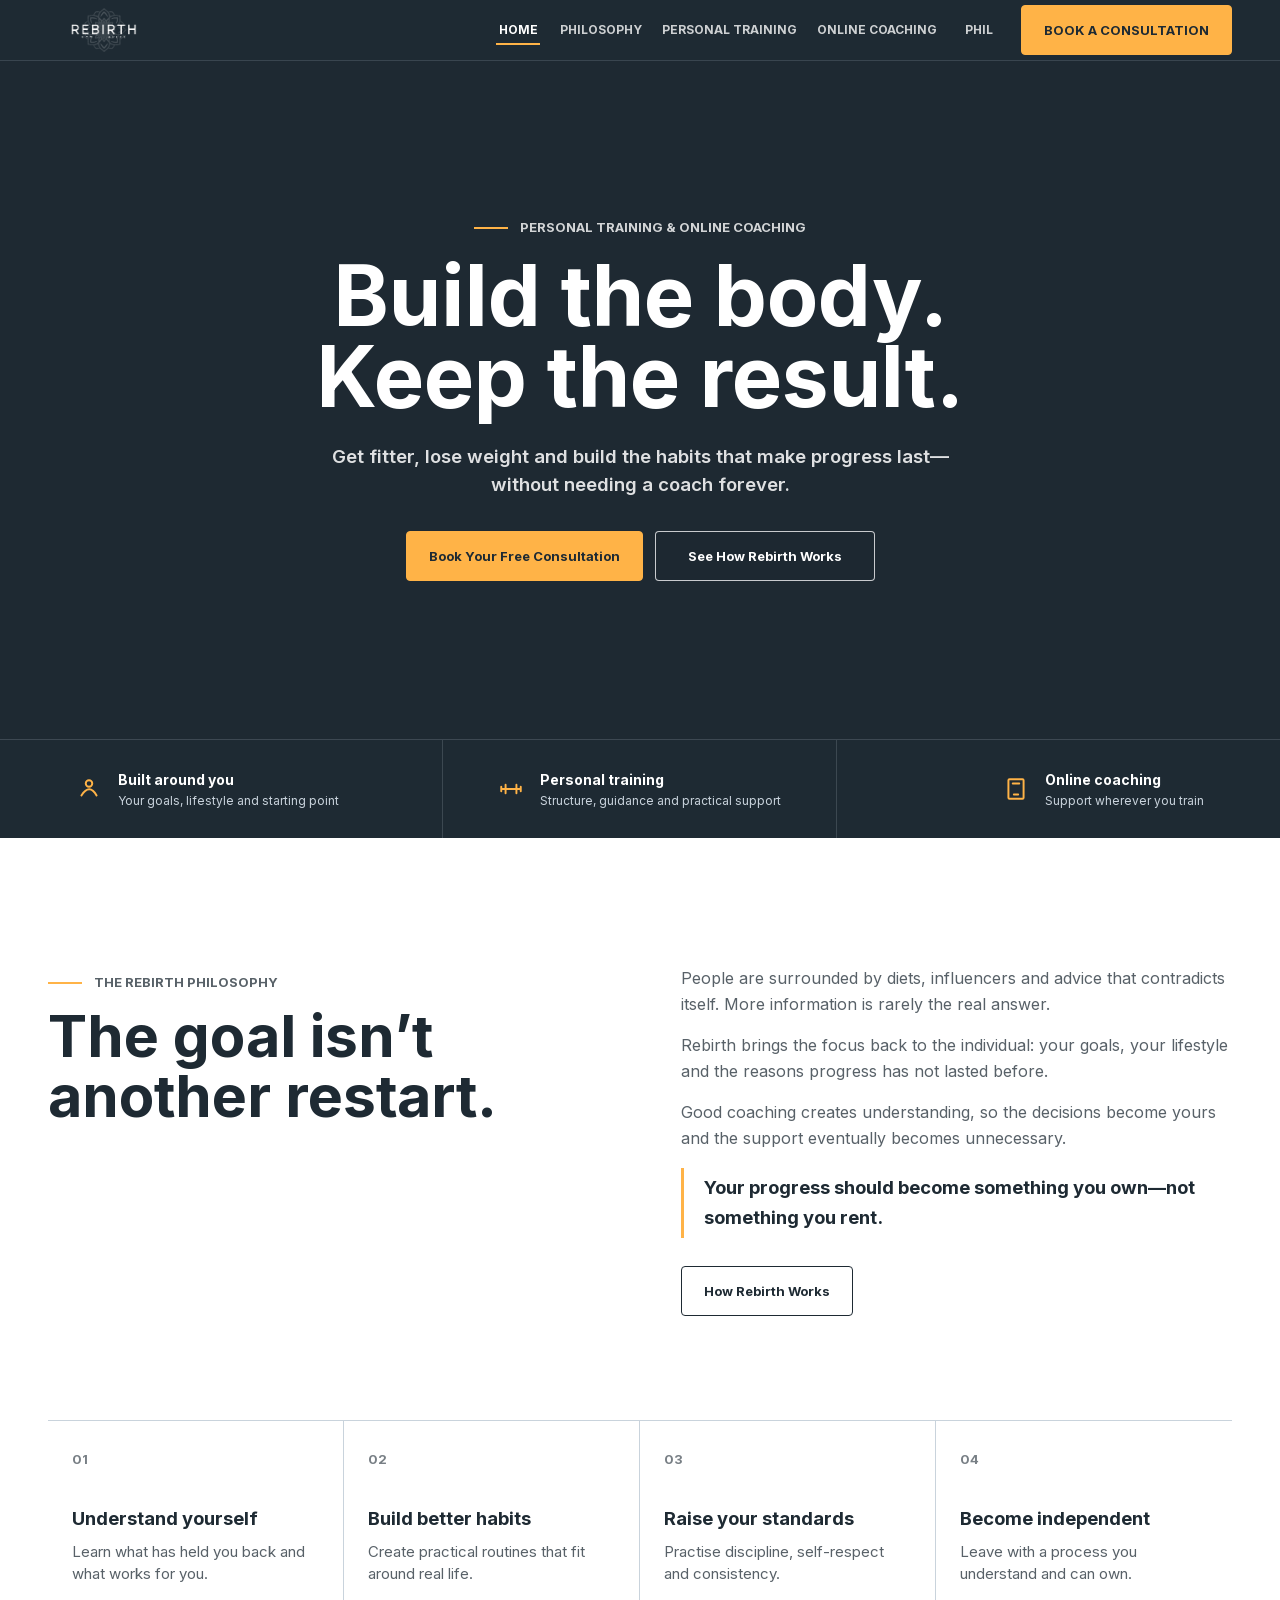
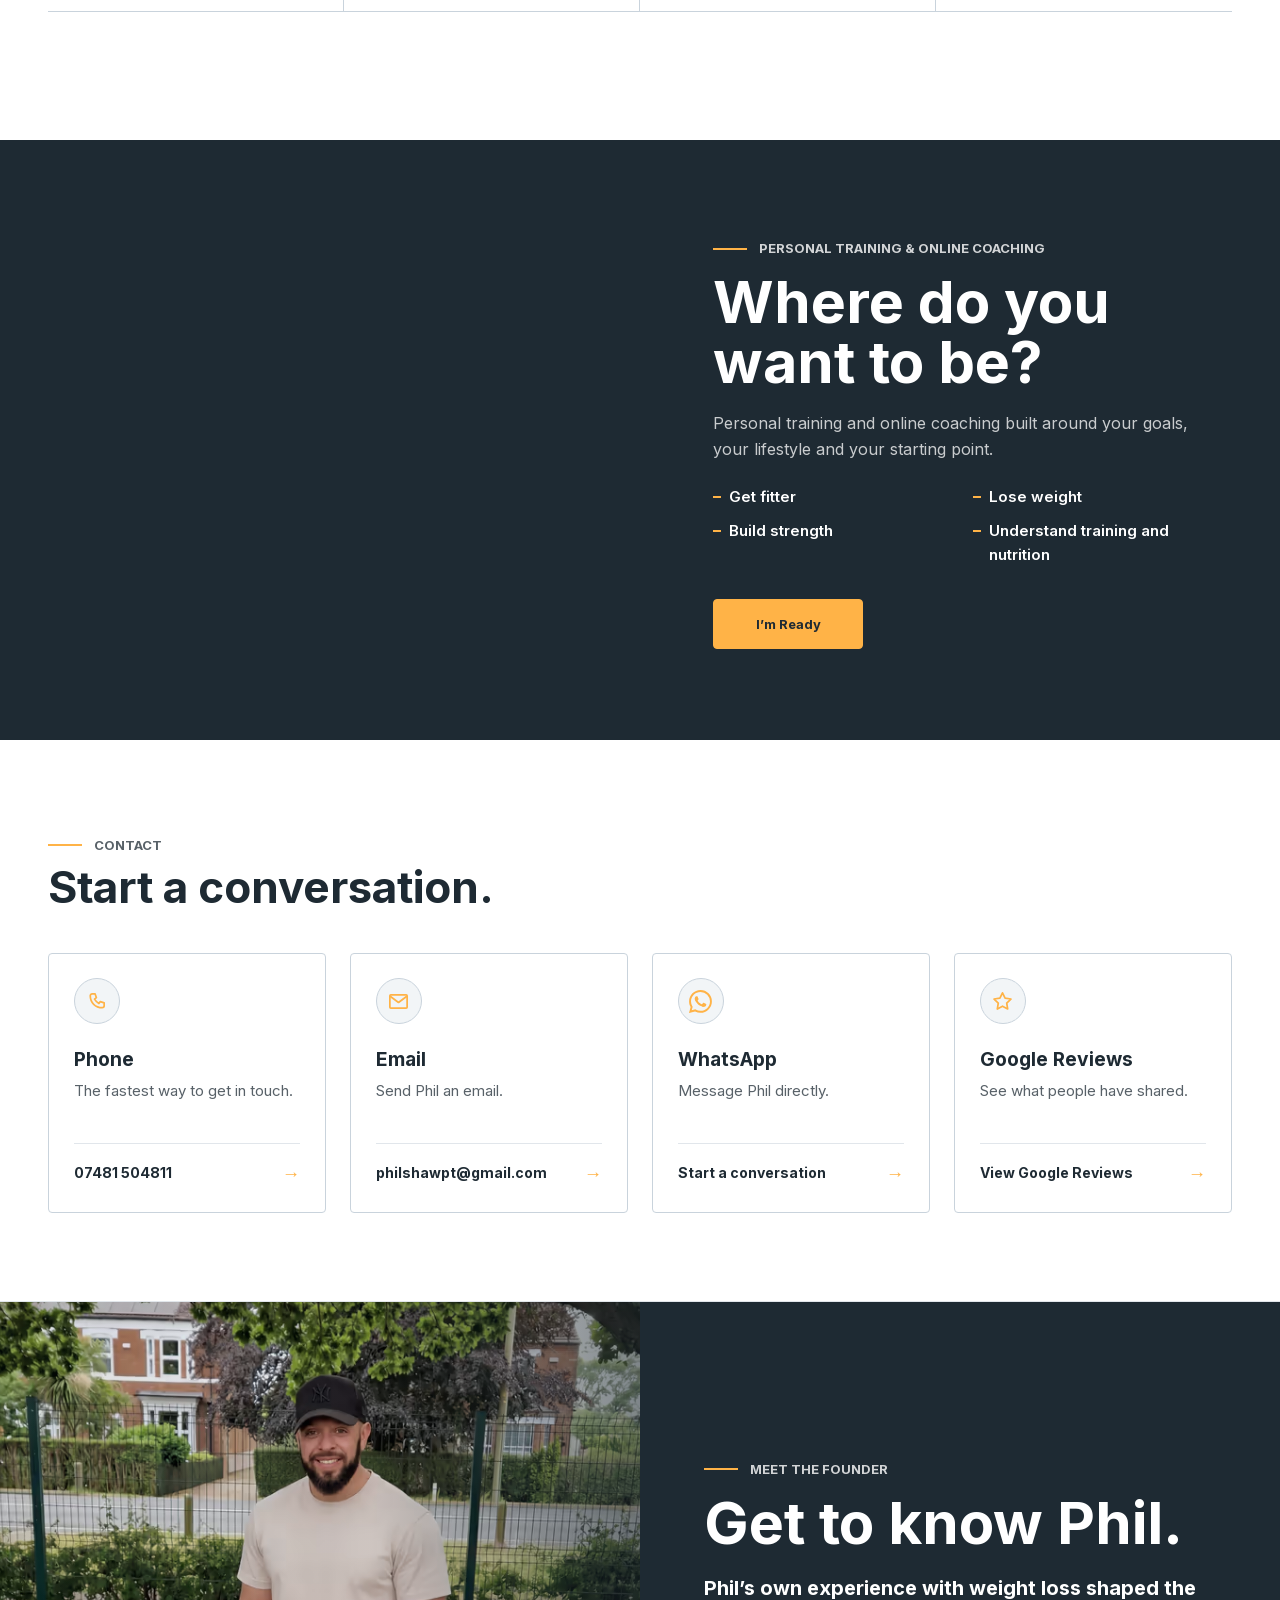
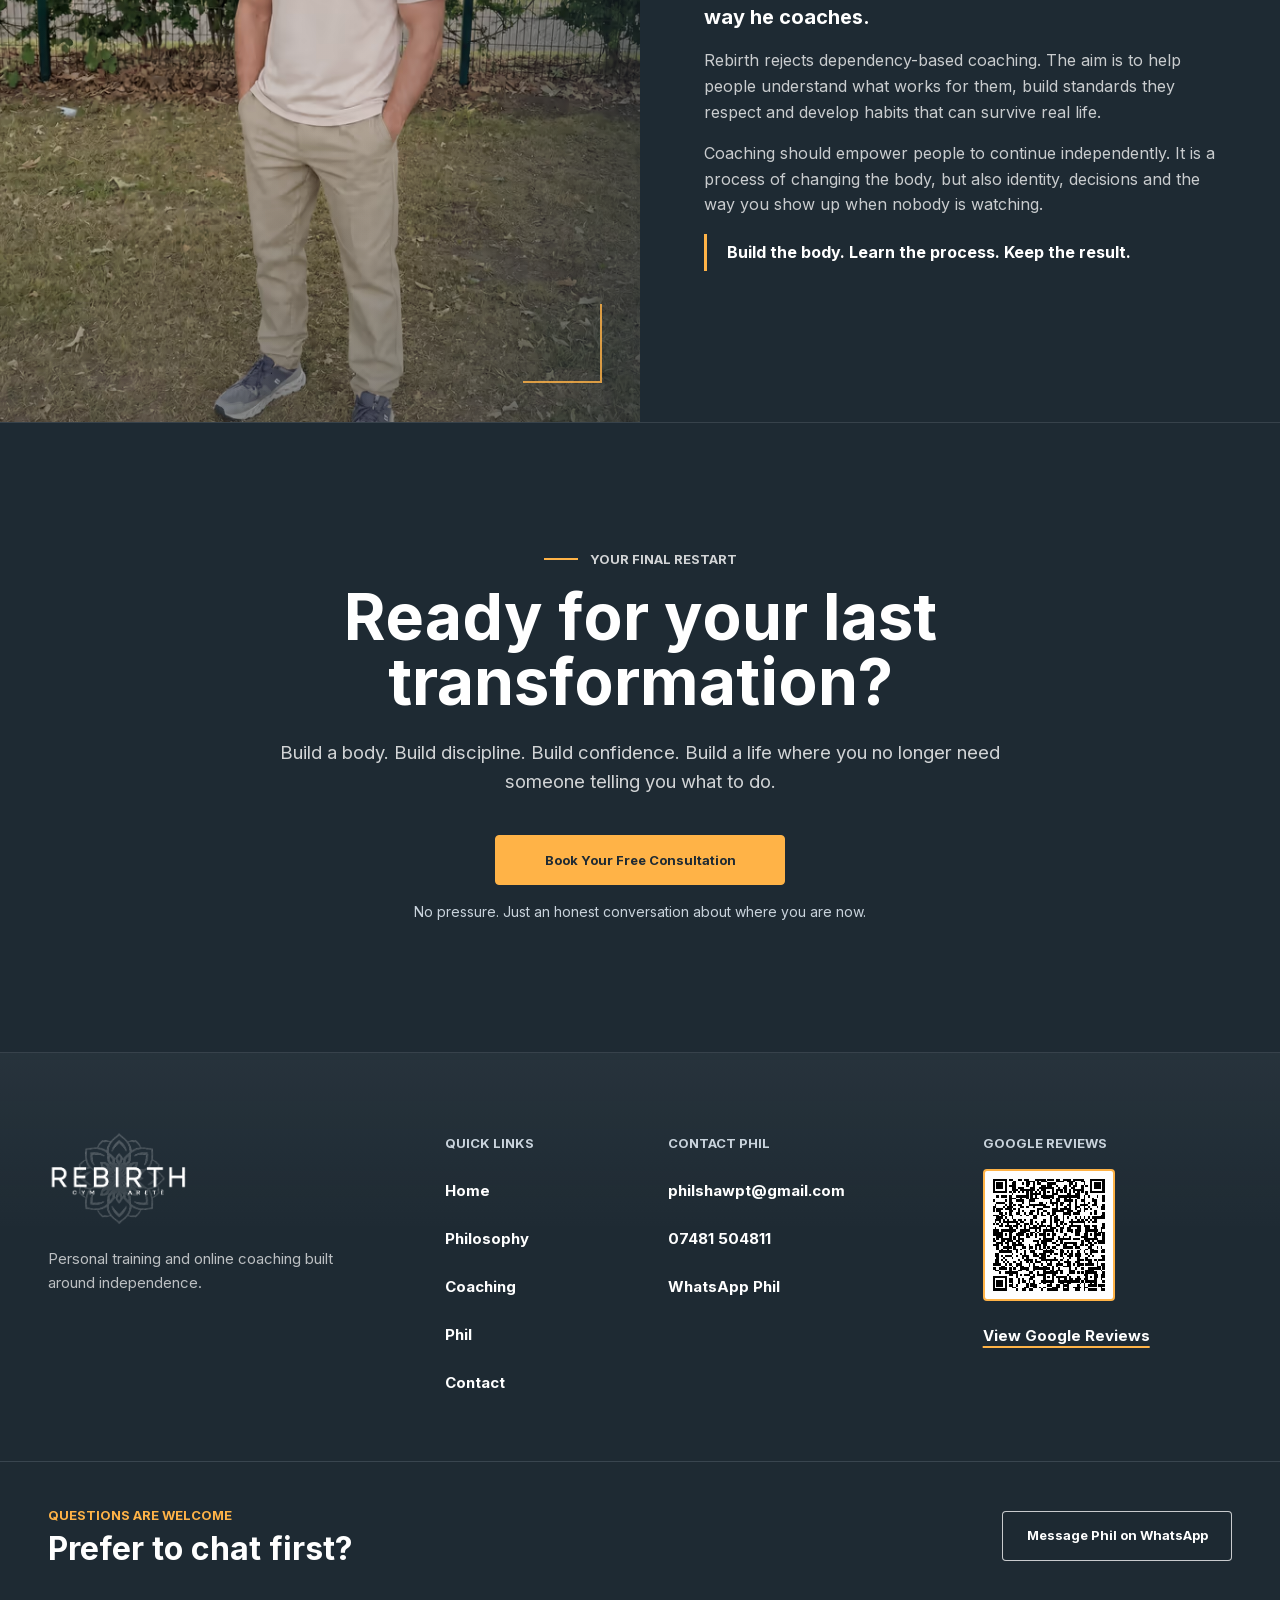
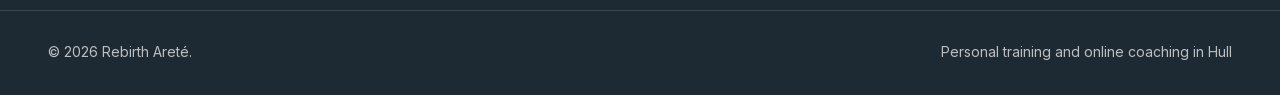
<file: index.html>
<!DOCTYPE html>
<html lang="en">
  <head>
    <meta charset="utf-8">
    <meta name="viewport" content="width=device-width, initial-scale=1">
    <title>Rebirth Aret&eacute; | Personal Training &amp; Online Coaching</title>
    <meta
      name="description"
      content="Personal training and online coaching that helps you get fitter, build lasting habits and become confident without depending on a coach forever."
    >
    <meta name="theme-color" content="#1E2A33">
    <link rel="canonical" href="https://www.the-rebirth.co.uk/">
    <link rel="icon" href="assets/favicon.png" sizes="48x48" type="image/png">
    <link
      rel="preload"
      as="font"
      href="assets/fonts/inter-latin.woff2"
      type="font/woff2"
      crossorigin
    >
    <link
      rel="preload"
      as="image"
      href="assets/hero-desktop.avif"
      type="image/avif"
      media="(min-width: 621px)"
      fetchpriority="high"
    >
    <link
      rel="preload"
      as="image"
      href="assets/hero-mobile.avif"
      type="image/avif"
      media="(max-width: 620px)"
      fetchpriority="high"
    >
    <link rel="stylesheet" href="styles.min.css">
    <script>
      document.documentElement.classList.add("js");
    </script>
  </head>
  <body>
    <a class="skip-link" href="#main">Skip to content</a>

    <header class="site-header" aria-label="Site header">
      <div class="container nav-shell">
        <a class="brand" href="#top" aria-label="Rebirth Aret&eacute; home">
          <img
            src="assets/rebirth-arete-full-logo.png"
            alt="Rebirth Aret&eacute;"
            width="1285"
            height="825"
          >
        </a>

        <nav class="nav-links nav-links-desktop" aria-label="Primary navigation">
          <a href="#top">Home</a>
          <a href="#philosophy">Philosophy</a>
          <a href="#coaching">Personal Training</a>
          <a href="#coaching">Online Coaching</a>
          <a href="#founder">Phil</a>
          <a
            class="button button-accent button-small"
            href="https://wa.me/447481504811?text=Hi%20Phil%2C%20I%27d%20like%20to%20book%20a%20free%20consultation."
            target="_blank"
            rel="noopener noreferrer"
            >Book a consultation</a
          >
        </nav>

        <details class="mobile-menu">
          <summary><span aria-hidden="true"></span>Menu</summary>
          <nav class="nav-links nav-links-mobile" aria-label="Mobile navigation">
            <a href="#top">Home</a>
            <a href="#philosophy">Philosophy</a>
            <a href="#coaching">Personal Training</a>
            <a href="#coaching">Online Coaching</a>
            <a href="#founder">Phil</a>
            <a
              class="button button-accent button-small"
              href="https://wa.me/447481504811?text=Hi%20Phil%2C%20I%27d%20like%20to%20book%20a%20free%20consultation."
              target="_blank"
              rel="noopener noreferrer"
              >Book a consultation</a
            >
          </nav>
        </details>
      </div>
    </header>

    <main id="main">
      <section class="hero" id="top" aria-labelledby="hero-title">
        <picture class="hero-media" aria-hidden="true">
          <source
            media="(max-width: 620px)"
            type="image/avif"
            srcset="assets/hero-mobile.avif"
          >
          <source
            media="(max-width: 620px)"
            type="image/webp"
            srcset="assets/hero-mobile.webp"
          >
          <source media="(max-width: 620px)" srcset="assets/hero-mobile.jpg">
          <source type="image/avif" srcset="assets/hero-desktop.avif">
          <source type="image/webp" srcset="assets/hero-desktop.webp">
          <img
            src="assets/hero-desktop.jpg"
            alt=""
            width="1920"
            height="1080"
            fetchpriority="high"
            decoding="async"
          >
        </picture>
        <div class="hero-overlay"></div>

        <div class="container hero-inner">
          <div class="hero-copy reveal">
            <p class="eyebrow">Personal Training &amp; Online Coaching</p>
            <h1 id="hero-title">
              Build the body.
              <span>Keep the result.</span>
            </h1>
            <p class="hero-support">
              Get fitter, lose weight and build the habits that make progress
              last&mdash;without needing a coach forever.
            </p>
            <div class="hero-actions" role="group" aria-label="Hero actions">
              <a
                class="button button-accent"
                href="https://wa.me/447481504811?text=Hi%20Phil%2C%20I%27d%20like%20to%20book%20a%20free%20consultation."
                target="_blank"
                rel="noopener noreferrer"
                >Book Your Free Consultation</a
              >
              <a class="button button-ghost" href="#philosophy"
                >See How Rebirth Works</a
              >
            </div>
          </div>
        </div>
      </section>

      <section class="benefits-strip" aria-label="Rebirth coaching benefits">
        <div class="container benefits-grid">
          <div class="benefit-item reveal">
            <svg viewBox="0 0 24 24" aria-hidden="true">
              <path d="M5 18c2.4-3.8 4.8-5.7 7.2-5.7 2.5 0 4.7 1.9 6.8 5.7"></path>
              <circle cx="12" cy="7" r="3"></circle>
            </svg>
            <div>
              <p>Built around you</p>
              <span>Your goals, lifestyle and starting point</span>
            </div>
          </div>

          <div class="benefit-item reveal">
            <svg viewBox="0 0 24 24" aria-hidden="true">
              <path d="M4 12h16M7 8v8M17 8v8M3 10v4M21 10v4"></path>
            </svg>
            <div>
              <p>Personal training</p>
              <span>Structure, guidance and practical support</span>
            </div>
          </div>

          <div class="benefit-item reveal">
            <svg viewBox="0 0 24 24" aria-hidden="true">
              <rect x="5" y="3" width="14" height="18" rx="1"></rect>
              <path d="M9 7h6M10 17h4"></path>
            </svg>
            <div>
              <p>Online coaching</p>
              <span>Support wherever you train</span>
            </div>
          </div>
        </div>
      </section>

      <section
        class="section intro-section"
        id="philosophy"
        aria-labelledby="philosophy-title"
      >
        <div class="container">
          <div class="intro-layout">
            <div class="intro-heading reveal">
              <p class="section-label">The Rebirth Philosophy</p>
              <h2 id="philosophy-title">The goal isn&rsquo;t another restart.</h2>
            </div>

            <div class="intro-copy reveal">
              <p>
                People are surrounded by diets, influencers and advice that
                contradicts itself. More information is rarely the real answer.
              </p>
              <p>
                Rebirth brings the focus back to the individual: your goals, your
                lifestyle and the reasons progress has not lasted before.
              </p>
              <p>
                Good coaching creates understanding, so the decisions become
                yours and the support eventually becomes unnecessary.
              </p>
              <p class="ownership-line">
                Your progress should become something you own&mdash;not something
                you rent.
              </p>
              <a class="button button-outline-dark" href="#method">How Rebirth Works</a>
            </div>
          </div>

          <div class="method-summary" id="method">
            <article class="method-step reveal">
              <span>01</span>
              <h3>Understand yourself</h3>
              <p>Learn what has held you back and what works for you.</p>
            </article>
            <article class="method-step reveal">
              <span>02</span>
              <h3>Build better habits</h3>
              <p>Create practical routines that fit around real life.</p>
            </article>
            <article class="method-step reveal">
              <span>03</span>
              <h3>Raise your standards</h3>
              <p>Practise discipline, self-respect and consistency.</p>
            </article>
            <article class="method-step reveal">
              <span>04</span>
              <h3>Become independent</h3>
              <p>Leave with a process you understand and can own.</p>
            </article>
          </div>
        </div>
      </section>

      <section class="service-panel" id="coaching" aria-labelledby="service-title">
        <picture class="service-media" aria-hidden="true">
          <source
            media="(max-width: 820px)"
            type="image/avif"
            srcset="assets/service-mobile.avif"
          >
          <source
            media="(max-width: 820px)"
            type="image/webp"
            srcset="assets/service-mobile.webp"
          >
          <source media="(max-width: 820px)" srcset="assets/service-mobile.jpg">
          <source type="image/avif" srcset="assets/service-desktop.avif">
          <source type="image/webp" srcset="assets/service-desktop.webp">
          <img
            src="assets/service-desktop.jpg"
            alt=""
            width="1920"
            height="1080"
            loading="lazy"
            decoding="async"
          >
        </picture>
        <div class="service-overlay"></div>

        <div class="container service-inner">
          <div class="service-copy reveal">
            <p class="eyebrow">Personal Training &amp; Online Coaching</p>
            <h2 id="service-title">Where do you want to be?</h2>
            <p>
              Personal training and online coaching built around your goals,
              your lifestyle and your starting point.
            </p>
            <ul class="outcome-list">
              <li>Get fitter</li>
              <li>Lose weight</li>
              <li>Build strength</li>
              <li>Understand training and nutrition</li>
            </ul>
            <a
              class="button button-accent"
              href="https://wa.me/447481504811?text=Hi%20Phil%2C%20I%27d%20like%20to%20book%20a%20free%20consultation."
              target="_blank"
              rel="noopener noreferrer"
              >I&rsquo;m Ready</a
            >
          </div>
        </div>
      </section>

      <section class="contact-band" id="contact" aria-labelledby="contact-title">
        <div class="container contact-grid">
          <div class="contact-heading reveal">
            <p class="section-label">Contact</p>
            <h2 id="contact-title">Start a conversation.</h2>
          </div>

          <div class="contact-cards">
            <a
              class="contact-method reveal"
              href="tel:+447481504811"
              aria-label="Call Phil on 07481&nbsp;504811"
            >
              <span class="contact-icon" aria-hidden="true">
                <svg viewBox="0 0 24 24">
                  <path d="M7.5 4h3l1.4 4-2 1.5a14 14 0 0 0 4.6 4.6l1.5-2 4 1.4v3c0 1.1-.9 2-2 2C10.8 18.5 5.5 13.2 5.5 6c0-1.1.9-2 2-2Z"></path>
                </svg>
              </span>
              <h3>Phone</h3>
              <p>The fastest way to get in touch.</p>
              <span class="contact-action">
                07481&nbsp;504811 <span aria-hidden="true">&rarr;</span>
              </span>
            </a>

            <a
              class="contact-method reveal"
              href="mailto:philshawpt@gmail.com"
              aria-label="Email Phil at philshawpt@gmail.com"
            >
              <span class="contact-icon" aria-hidden="true">
                <svg viewBox="0 0 24 24">
                  <rect x="3" y="5" width="18" height="14" rx="1"></rect>
                  <path d="m4 7 8 6 8-6"></path>
                </svg>
              </span>
              <h3>Email</h3>
              <p>Send Phil an email.</p>
              <span class="contact-action">
                philshawpt@gmail.com <span aria-hidden="true">&rarr;</span>
              </span>
            </a>

            <a
              class="contact-method contact-method-whatsapp reveal"
              href="https://wa.me/447481504811?text=Hi%20Phil%2C%20I%27d%20like%20to%20book%20a%20free%20consultation."
              target="_blank"
              rel="noopener noreferrer"
              aria-label="Message Phil on WhatsApp (opens in a new tab)"
            >
              <span class="contact-icon" aria-hidden="true">
                <svg viewBox="0 0 16 16">
                  <path d="M13.601 2.326A7.85 7.85 0 0 0 7.994 0C3.627 0 .068 3.558.064 7.926c0 1.399.366 2.76 1.057 3.965L0 16l4.204-1.102a7.9 7.9 0 0 0 3.79.965h.004c4.368 0 7.926-3.558 7.93-7.93A7.9 7.9 0 0 0 13.6 2.326zM7.994 14.521a6.6 6.6 0 0 1-3.356-.92l-.24-.144-2.494.654.666-2.433-.156-.251a6.56 6.56 0 0 1-1.007-3.505c0-3.626 2.957-6.584 6.591-6.584a6.56 6.56 0 0 1 4.66 1.931 6.56 6.56 0 0 1 1.928 4.66c-.004 3.639-2.961 6.592-6.592 6.592m3.615-4.934c-.197-.099-1.17-.578-1.353-.646-.182-.065-.315-.099-.445.099-.133.197-.513.646-.627.775-.114.133-.232.148-.43.05-.197-.1-.836-.308-1.592-.985-.59-.525-.985-1.175-1.103-1.372-.114-.198-.011-.304.088-.403.087-.088.197-.232.296-.346.1-.114.133-.198.198-.33.065-.134.034-.248-.015-.347-.05-.099-.445-1.076-.612-1.47-.16-.389-.323-.335-.445-.34-.114-.007-.247-.007-.38-.007a.73.73 0 0 0-.529.247c-.182.198-.691.677-.691 1.654s.71 1.916.81 2.049c.098.133 1.394 2.132 3.383 2.992.47.205.84.326 1.129.418.475.152.904.129 1.246.08.38-.058 1.171-.48 1.338-.943.164-.464.164-.86.114-.943-.049-.084-.182-.133-.38-.232"></path>
                </svg>
              </span>
              <h3>WhatsApp</h3>
              <p>Message Phil directly.</p>
              <span class="contact-action">
                Start a conversation <span aria-hidden="true">&rarr;</span>
              </span>
            </a>

            <a
              class="contact-method reveal"
              href="https://share.google/rwGom8G0Z2JJcuaQW"
              target="_blank"
              rel="noopener noreferrer"
              aria-label="View Google Reviews (opens in a new tab)"
            >
              <span class="contact-icon" aria-hidden="true">
                <svg viewBox="0 0 24 24">
                  <path d="m12 3 2.7 5.5 6.1.9-4.4 4.3 1 6.1-5.4-2.9-5.4 2.9 1-6.1-4.4-4.3 6.1-.9L12 3Z"></path>
                </svg>
              </span>
              <h3>Google Reviews</h3>
              <p>See what people have shared.</p>
              <span class="contact-action">
                View Google Reviews <span aria-hidden="true">&rarr;</span>
              </span>
            </a>
          </div>
        </div>
      </section>

      <section class="founder-section" id="founder" aria-labelledby="founder-title">
        <figure class="founder-media reveal">
          <picture>
            <source
              type="image/avif"
              srcset="assets/phil-560.avif 560w, assets/phil-840.avif 840w"
              sizes="(min-width: 1440px) 50vw, (min-width: 981px) 720px, 100vw"
            >
            <source
              type="image/webp"
              srcset="assets/phil-560.webp 560w, assets/phil-840.webp 840w"
              sizes="(min-width: 1440px) 50vw, (min-width: 981px) 720px, 100vw"
            >
            <img
              src="assets/phil-840.jpg"
              alt="Phil, founder of Rebirth Aret&eacute;"
              width="840"
              height="840"
              loading="lazy"
              decoding="async"
            >
          </picture>
        </figure>

        <div class="container founder-inner">
          <div class="founder-copy reveal">
            <p class="eyebrow">Meet the Founder</p>
            <h2 id="founder-title">Get to know Phil.</h2>
            <p class="founder-lead">
              Phil&rsquo;s own experience with weight loss shaped the way he coaches.
            </p>
            <p>
              Rebirth rejects dependency-based coaching. The aim is to help people
              understand what works for them, build standards they respect and
              develop habits that can survive real life.
            </p>
            <p>
              Coaching should empower people to continue independently. It is a
              process of changing the body, but also identity, decisions and the way
              you show up when nobody is watching.
            </p>
            <p class="founder-principle">
              Build the body. Learn the process. Keep the result.
            </p>
          </div>
        </div>
      </section>

      <section
        class="section consultation-section"
        id="consultation"
        aria-labelledby="consultation-title"
      >
        <div class="container consultation-shell reveal">
          <p class="eyebrow">Your Final Restart</p>
          <h2 id="consultation-title">Ready for your last transformation?</h2>
          <p class="consultation-copy">
            Build a body. Build discipline. Build confidence. Build a life where
            you no longer need someone telling you what to do.
          </p>
          <a
            class="button button-accent"
            href="https://wa.me/447481504811?text=Hi%20Phil%2C%20I%27d%20like%20to%20book%20a%20free%20consultation."
            target="_blank"
            rel="noopener noreferrer"
            >Book Your Free Consultation</a
          >
          <p class="consultation-note">
            No pressure. Just an honest conversation about where you are now.
          </p>
        </div>
      </section>
    </main>

    <div class="floating-actions" data-floating-actions>
      <button
        class="back-to-top"
        type="button"
        data-back-to-top
        aria-label="Back to top"
        aria-hidden="true"
        tabindex="-1"
      >
        <svg viewBox="0 0 24 24" aria-hidden="true">
          <path d="m6 15 6-6 6 6"></path>
        </svg>
      </button>
      <a
        class="floating-whatsapp"
        href="https://wa.me/447481504811?text=Hi%20Phil%2C%20I%27d%20like%20to%20book%20a%20free%20consultation."
        target="_blank"
        rel="noopener noreferrer"
        aria-label="Chat to Phil on WhatsApp"
      >
        <svg viewBox="0 0 16 16" aria-hidden="true">
          <path d="M13.601 2.326A7.85 7.85 0 0 0 7.994 0C3.627 0 .068 3.558.064 7.926c0 1.399.366 2.76 1.057 3.965L0 16l4.204-1.102a7.9 7.9 0 0 0 3.79.965h.004c4.368 0 7.926-3.558 7.93-7.93A7.9 7.9 0 0 0 13.6 2.326zM7.994 14.521a6.6 6.6 0 0 1-3.356-.92l-.24-.144-2.494.654.666-2.433-.156-.251a6.56 6.56 0 0 1-1.007-3.505c0-3.626 2.957-6.584 6.591-6.584a6.56 6.56 0 0 1 4.66 1.931 6.56 6.56 0 0 1 1.928 4.66c-.004 3.639-2.961 6.592-6.592 6.592m3.615-4.934c-.197-.099-1.17-.578-1.353-.646-.182-.065-.315-.099-.445.099-.133.197-.513.646-.627.775-.114.133-.232.148-.43.05-.197-.1-.836-.308-1.592-.985-.59-.525-.985-1.175-1.103-1.372-.114-.198-.011-.304.088-.403.087-.088.197-.232.296-.346.1-.114.133-.198.198-.33.065-.134.034-.248-.015-.347-.05-.099-.445-1.076-.612-1.47-.16-.389-.323-.335-.445-.34-.114-.007-.247-.007-.38-.007a.73.73 0 0 0-.529.247c-.182.198-.691.677-.691 1.654s.71 1.916.81 2.049c.098.133 1.394 2.132 3.383 2.992.47.205.84.326 1.129.418.475.152.904.129 1.246.08.38-.058 1.171-.48 1.338-.943.164-.464.164-.86.114-.943-.049-.084-.182-.133-.38-.232"></path>
        </svg>
        <span>Chat to Phil</span>
      </a>
    </div>

    <footer class="site-footer" id="site-footer">
      <div class="container footer-main">
        <div class="footer-intro reveal">
          <a class="footer-brand" href="#top" aria-label="Rebirth Aret&eacute; home">
            <img
              src="assets/rebirth-arete-full-logo.png"
              alt="Rebirth Aret&eacute;"
              width="1285"
              height="825"
              loading="lazy"
            >
          </a>
          <p>Personal training and online coaching built around independence.</p>
        </div>

        <nav class="footer-links reveal" aria-label="Footer navigation">
          <p>Quick links</p>
          <a href="#top">Home</a>
          <a href="#philosophy">Philosophy</a>
          <a href="#coaching">Coaching</a>
          <a href="#founder">Phil</a>
          <a href="#contact">Contact</a>
        </nav>

        <address class="footer-contact reveal">
          <p>Contact Phil</p>
          <a href="mailto:philshawpt@gmail.com">philshawpt@gmail.com</a>
          <a href="tel:+447481504811">07481&nbsp;504811</a>
          <a
            href="https://wa.me/447481504811?text=Hi%20Phil%2C%20I%27d%20like%20to%20book%20a%20free%20consultation."
            target="_blank"
            rel="noopener noreferrer"
            >WhatsApp Phil</a
          >
        </address>

        <div class="footer-review reveal">
          <p>Google Reviews</p>
          <div class="footer-review-content">
            <a
              class="review-qr"
              href="https://share.google/rwGom8G0Z2JJcuaQW"
              target="_blank"
              rel="noopener noreferrer"
              aria-label="Scan or open Google Review page"
            >
              <img
                src="assets/google-review-qr.png"
                alt="Scan to leave a Google Review"
                width="132"
                height="132"
                loading="lazy"
                decoding="async"
              >
            </a>
            <a
              class="footer-review-link"
              href="https://share.google/rwGom8G0Z2JJcuaQW"
              target="_blank"
              rel="noopener noreferrer"
              >View Google Reviews</a
            >
          </div>
        </div>
      </div>

      <div class="container footer-cta reveal">
        <div>
          <p class="footer-cta-kicker">Questions are welcome</p>
          <h2>Prefer to chat first?</h2>
        </div>
        <a
          class="button button-ghost"
          href="https://wa.me/447481504811?text=Hi%20Phil%2C%20I%27d%20like%20to%20chat%20about%20coaching."
          target="_blank"
          rel="noopener noreferrer"
          >Message Phil on WhatsApp</a
        >
      </div>

      <div class="footer-bottom">
        <div class="container footer-bottom-inner">
          <p>
            &copy; <span id="copyright-year">2026</span> Rebirth Aret&eacute;.
          </p>
          <p>Personal training and online coaching in Hull</p>
        </div>
      </div>
    </footer>

    <script src="script.min.js" defer></script>
  </body>
</html>
</file>
<file: styles.min.css>
@font-face{font-family:Inter;font-style:normal;font-weight:400 700;font-display:swap;src:url(assets/fonts/inter-latin.woff2)format("woff2");unicode-range:U+??,U+131,U+152-153,U+2BB-2BC,U+2C6,U+2DA,U+2DC,U+304,U+308,U+329,U+2000-206F,U+20AC,U+2122,U+2191,U+2193,U+2212,U+2215,U+FEFF,U+FFFD}:root{--navy:#1e2a33;--orange:#ffb347;--white:#fff;--soft:#f2f5f7;--blue-grey:#c9d3dc;--text:var(--navy);--secondary-text:#1e2a33bd;--muted-dark:#ffffffc2;--line:var(--blue-grey);--line-soft:#c9d3dc8f;--header-height:60px;--container:1200px;--site-gutter:48px;--grid-gap:24px;--section-space:8rem;--section-space-compact:5.5rem;--radius:4px}*{box-sizing:border-box}html{scroll-behavior:smooth}body{background:var(--white);color:var(--text);text-rendering:optimizelegibility;margin:0;font-family:Inter,Arial,sans-serif;font-size:16px;line-height:1.6;overflow-x:clip}img,svg{display:block}img{max-width:100%}a{color:inherit;text-decoration:none}h1,h2,h3,p,figure,ul{margin:0}button,summary{color:inherit;font:inherit}button{cursor:pointer}:focus-visible{outline:3px solid var(--orange);outline-offset:3px}.button-accent:focus-visible{outline-color:var(--white);box-shadow:0 0 0 6px var(--navy)}.review-qr:focus-visible{outline-color:var(--white)}.container{width:100%;max-width:calc(var(--container) + (var(--site-gutter) * 2));padding-inline:var(--site-gutter);margin-inline:auto}.skip-link{z-index:100;background:var(--orange);min-height:44px;color:var(--navy);border-radius:2px;align-items:center;padding:10px 14px;font-weight:700;transition:transform .16s;display:inline-flex;position:fixed;top:10px;left:10px;transform:translateY(-180%)}.skip-link:focus{transform:translateY(0)}.site-header{z-index:50;min-height:var(--header-height);background:var(--navy);color:var(--white);border-bottom:1px solid #c9d3dc29;transition:border-color .18s,box-shadow .18s;position:sticky;top:0}.site-header.is-scrolled{border-bottom-color:#ffb34747;box-shadow:0 10px 30px #1e2a3333}.nav-shell{min-height:var(--header-height);justify-content:space-between;align-items:center;gap:28px;display:flex}.brand,.footer-brand{flex:none;align-items:center;display:inline-flex}.brand{min-height:44px}.brand img{object-fit:contain;filter:brightness(0)invert();width:112px;height:44px}.nav-links{letter-spacing:0;text-transform:uppercase;align-items:center;gap:20px;font-size:12px;font-weight:700;line-height:1;display:flex}.nav-links>a:not(.button){color:#ffffffc7;white-space:nowrap;justify-content:center;align-items:center;min-width:44px;min-height:44px;transition:color .18s;display:inline-flex;position:relative}.nav-links>a:not(.button):after{content:"";background:var(--orange);transform-origin:0;height:2px;transition:transform .18s;position:absolute;bottom:7px;left:0;right:0;transform:scaleX(0)}.nav-links>a:not(.button):hover,.nav-links>a:not(.button).is-active{color:var(--white)}.nav-links>a:not(.button):hover:after,.nav-links>a:not(.button).is-active:after{transform:scaleX(1)}.mobile-menu{display:none}.button{border-radius:var(--radius);letter-spacing:0;text-align:center;border:1px solid #0000;justify-content:center;align-items:center;min-height:50px;padding:13px 22px;font-size:13px;font-weight:700;line-height:1.25;transition:background-color .18s,border-color .18s,color .18s,box-shadow .18s,transform .18s;display:inline-flex}.button:hover{transform:translateY(-2px)}.button-small{white-space:nowrap}.button-accent{border-color:var(--orange);background:var(--orange);color:var(--navy)}.button-accent:hover{border-color:var(--navy);background:var(--orange);color:var(--navy);box-shadow:0 10px 24px #1e2a3333}.button-outline-dark{border-color:var(--navy);color:var(--navy);background:0 0}.button-outline-dark:hover{background:var(--navy);color:var(--white);box-shadow:0 10px 24px #1e2a3324}.button-ghost{color:var(--white);background:#1e2a3329;border-color:#ffffffc2}.button-ghost:hover{border-color:var(--white);background:var(--white);color:var(--navy);box-shadow:0 10px 24px #1e2a3338}.section,.service-panel,.contact-band,.results-section,.founder-section{scroll-margin-top:calc(var(--header-height) + 12px)}.section{padding-block:var(--section-space)}.section-label,.eyebrow,.result-kicker{letter-spacing:0;text-transform:uppercase;font-size:13px;font-weight:700;line-height:1.35}.section-label,.eyebrow{align-items:center;gap:12px;display:inline-flex}.section-label:before,.eyebrow:before{content:"";background:var(--orange);flex:none;width:34px;height:2px}.section-label{color:#1e2a33bd}.eyebrow{color:#fffc}h1,h2,h3{letter-spacing:0;font-weight:700}h1{font-size:5.25rem;line-height:.96}h2{font-size:3.65rem;line-height:1.02}h3{font-size:1.15rem;line-height:1.25}.hero{min-height:max(620px, calc(82svh - var(--header-height)));isolation:isolate;background:var(--navy);color:var(--white);place-items:center;display:grid;position:relative;overflow:hidden}.hero-media,.hero-media img,.hero-overlay{position:absolute;inset:0}.hero-media{z-index:-2}.hero-media img{object-fit:cover;object-position:center 48%;filter:saturate(.82)contrast(1.04);width:100%;height:100%}.hero-overlay{z-index:-1;background:#1e2a33b3}.hero-inner{min-height:inherit;place-items:center;padding-block:4rem;display:grid}.hero-copy{text-align:center;justify-items:center;max-width:860px;display:grid}.hero-copy .eyebrow{margin-bottom:1.25rem}.hero-copy h1 span{display:block}.hero-support{color:#ffffffdb;max-width:670px;margin-top:1.5rem;font-size:1.16rem;font-weight:600;line-height:1.55}.hero-actions{justify-content:center;gap:12px;margin-top:2rem;display:flex}.hero-actions .button{min-width:220px}.benefits-strip{background:var(--navy);color:var(--white);border-top:1px solid #c9d3dc2e}.benefits-grid{grid-template-columns:repeat(3,minmax(0,1fr));min-height:98px;display:grid}.benefit-item{border-right:1px solid #c9d3dc2e;justify-content:center;align-items:center;gap:16px;padding:20px 28px;display:flex}.benefit-item:first-child{justify-content:flex-start}.benefit-item:last-child{border-right:0;justify-content:flex-end}.benefit-item svg,.contact-method svg,.gallery-button svg{fill:none;stroke:currentColor;stroke-linecap:round;stroke-linejoin:round;stroke-width:1.8px}.benefit-item svg{width:26px;height:26px;color:var(--orange);flex:none}.benefit-item p{color:var(--white);font-size:14px;font-weight:700}.benefit-item span{color:var(--blue-grey);margin-top:2px;font-size:12px;line-height:1.35;display:block}.intro-section{background:var(--white)}.intro-layout{grid-template-columns:minmax(0,.82fr) minmax(360px,.88fr);align-items:start;gap:7.5rem;display:grid}.intro-heading h2{max-width:520px;margin-top:.9rem}.intro-copy{max-width:560px;color:var(--secondary-text)}.intro-copy>*+*{margin-top:1rem}.intro-copy .ownership-line{border-left:3px solid var(--orange);color:var(--navy);padding:.35rem 0 .35rem 1.25rem;font-size:1.15rem;font-weight:700}.intro-copy .button{margin-top:1.8rem}.method-summary{border-top:1px solid var(--line);border-bottom:1px solid var(--line);scroll-margin-top:calc(var(--header-height) + 20px);grid-template-columns:repeat(4,minmax(0,1fr));margin-top:6.5rem;display:grid}.method-step{border-right:1px solid var(--line);flex-direction:column;min-height:190px;padding:1.75rem 1.5rem 1.6rem;transition:background-color .18s,transform .18s;display:flex}.method-step:last-child{border-right:0}.method-step>span{color:#1e2a3399;font-size:13px;font-weight:700}.method-step h3{margin-top:auto}.method-step p{color:var(--secondary-text);margin-top:.7rem;font-size:15px;line-height:1.5}.method-step:hover{background:var(--soft);transform:translateY(-3px)}.service-panel{isolation:isolate;background:var(--navy);min-height:clamp(600px,62vh,760px);color:var(--white);align-items:center;display:grid;position:relative;overflow:hidden}.service-media,.service-media img,.service-overlay{position:absolute;inset:0}.service-media{z-index:-2}.service-media img{object-fit:cover;object-position:center;filter:saturate(.82)contrast(1.03);width:100%;height:100%;transition:transform .7s cubic-bezier(.22,1,.36,1)}.service-panel:hover .service-media img{transform:scale(1.015)}.service-overlay{z-index:-1;background:linear-gradient(90deg,#1e2a3324 0%,#1e2a3347 38%,#1e2a33e0 60%,#1e2a33f5 100%)}.service-inner{min-height:inherit;grid-template-columns:minmax(0,1fr) minmax(390px,.78fr);align-items:center;display:grid}.service-copy{max-width:500px;color:var(--muted-dark);grid-column:2;padding-block:4rem}.service-copy h2{color:var(--white);margin-top:.9rem}.service-copy>p:not(.eyebrow){margin-top:1.25rem}.outcome-list{grid-template-columns:repeat(2,minmax(0,1fr));gap:10px 20px;margin-top:1.4rem;padding:0;list-style:none;display:grid}.outcome-list li{color:var(--white);padding-left:16px;font-size:15px;font-weight:600;position:relative}.outcome-list li:before{content:"";background:var(--orange);width:8px;height:2px;position:absolute;top:.74em;left:0}.service-copy .button{min-width:150px;margin-top:2rem}.contact-band{border-bottom:1px solid var(--line-soft);background:var(--white);padding-block:5.5rem}.contact-grid{display:block}.contact-heading{max-width:760px}.contact-heading h2{margin-top:.65rem;font-size:2.75rem;line-height:1}.contact-cards{gap:var(--grid-gap);grid-template-columns:repeat(4,minmax(0,1fr));margin-top:2.75rem;display:grid}.contact-method{border:1px solid var(--line);border-radius:var(--radius);background:var(--white);flex-direction:column;align-items:flex-start;min-width:0;min-height:260px;padding:1.55rem;transition:background-color .18s,border-color .18s,box-shadow .18s,transform .18s;display:flex;position:relative;overflow:hidden}.contact-method:after{content:"";background:var(--orange);transform-origin:0;height:3px;transition:transform .18s;position:absolute;bottom:0;left:0;right:0;transform:scaleX(0)}.contact-method:hover{border-color:var(--orange);background:var(--soft);transform:translateY(-3px);box-shadow:0 16px 38px #1e2a331a}.contact-method:hover:after,.contact-method:focus-visible:after{transform:scaleX(1)}.contact-icon{border:1px solid var(--line);background:var(--soft);width:46px;height:46px;color:var(--orange);border-radius:50%;place-items:center;display:inline-grid}.contact-icon svg{width:23px;height:23px}.contact-method-whatsapp .contact-icon svg{fill:currentColor;stroke:none}.contact-method h3{margin-top:1.4rem;font-size:1.2rem}.contact-method p{color:var(--secondary-text);margin-top:.55rem;font-size:15px;line-height:1.5}.contact-action{border-top:1px solid var(--line-soft);width:100%;min-height:44px;color:var(--navy);overflow-wrap:anywhere;justify-content:space-between;align-items:center;gap:12px;margin-top:auto;padding-top:1rem;font-size:14px;font-weight:700;line-height:1.35;display:flex}.contact-action>span{color:var(--orange);flex:none;font-size:1.15rem;transition:transform .18s}.contact-method:hover .contact-action>span{transform:translate(3px)}.results-section{background:var(--soft);padding-block:8rem 7.5rem;overflow:hidden}.results-heading{position:relative}.results-heading h2{max-width:760px;margin-top:.8rem}.results-heading>p:last-child{max-width:760px;color:var(--secondary-text);margin-top:1rem;font-size:1.1rem}.results-gallery{margin-top:1.4rem}.results-track{align-items:stretch;gap:var(--grid-gap);overscroll-behavior-inline:contain;scroll-behavior:smooth;scroll-snap-type:inline mandatory;scrollbar-width:none;touch-action:pan-x pan-y;padding:3rem 0 2rem;scroll-padding-inline:0;display:flex;overflow-x:auto}.results-track::-webkit-scrollbar{display:none}.result-card{flex:0 0 calc((100% - var(--grid-gap)) / 2);border:1px solid var(--line);border-radius:var(--radius);background:var(--white);min-width:0;color:var(--navy);isolation:isolate;scroll-snap-align:start;scroll-snap-stop:always;flex-direction:column;transition:border-color .18s,box-shadow .18s,transform .18s;display:flex;position:relative;overflow:hidden}.result-card:before{content:"";background:var(--orange);z-index:3;height:5px;position:absolute;top:0;left:0;right:0}.result-card:hover{border-color:var(--orange);transform:translateY(-4px);box-shadow:0 18px 46px #1e2a331c}.transformation-pair{background:var(--soft);grid-template-columns:repeat(2,minmax(0,1fr));gap:0;display:grid;position:relative;overflow:hidden}.transformation-pair:after{content:"";z-index:2;background:#ffb347e6;width:2px;position:absolute;top:0;bottom:0;left:50%;transform:translate(-1px)}.transformation-photo{aspect-ratio:4/5;background:var(--soft);min-width:0;margin:0;position:relative;overflow:hidden}.transformation-photo picture,.transformation-photo img{width:100%;height:100%;display:block}.transformation-photo img{object-fit:cover;object-position:center;transition:transform .42s cubic-bezier(.22,1,.36,1)}.result-card:hover .transformation-photo img{transform:scale(1.015)}.transformation-placeholder{background:linear-gradient(145deg, #1e2a33f7, #1e2a33e0), var(--navy);place-items:center;display:grid}.transformation-placeholder:nth-child(2){background:linear-gradient(145deg, #1e2a33e6, #1e2a33fa), var(--navy)}.placeholder-visual{width:min(72%,150px);color:var(--blue-grey);text-align:center;justify-items:center;gap:1rem;display:grid}.placeholder-shape{border:1px solid #c9d3dc7a;border-radius:50%;width:64px;height:64px;display:block;position:relative}.placeholder-shape:before,.placeholder-shape:after{content:"";border:1px solid #ffb3479e;position:absolute;inset:12px;transform:rotate(45deg)}.placeholder-shape:after{border-color:var(--orange);inset:21px}.placeholder-text{letter-spacing:.04em;text-transform:uppercase;font-size:12px;font-weight:700;line-height:1.35}.transformation-photo figcaption{background:var(--navy);min-height:36px;color:var(--white);text-transform:uppercase;border:1px solid #ffffff47;align-items:center;padding:.48rem .75rem;font-size:12px;font-weight:800;line-height:1;display:inline-flex;position:absolute;top:1rem;left:1rem}.transformation-photo:last-child figcaption{border-color:var(--orange);background:var(--orange);color:var(--navy)}.result-card-copy{flex-direction:column;flex:auto;align-items:flex-start;min-height:208px;padding:1.5rem 1.6rem 1.7rem;display:flex}.demo-disclosure{border-left:3px solid var(--orange);background:var(--soft);width:fit-content;color:var(--navy);text-transform:uppercase;padding:.5rem .7rem;font-size:12px;font-weight:800;line-height:1.25}.result-card h3{margin-top:1rem;font-size:1.7rem;line-height:1.08}.result-card-copy>p:last-child{max-width:620px;color:var(--secondary-text);margin-top:.75rem;font-size:15px}.gallery-controls{justify-content:space-between;align-items:center;gap:24px;min-height:52px;display:flex}.gallery-dots,.gallery-buttons{align-items:center;display:flex}.gallery-dots button{background:0 0;border:0;width:44px;height:44px;padding:0;position:relative}.gallery-dots button:after{content:"";background:var(--blue-grey);border-radius:999px;width:8px;height:8px;transition:width .18s,background-color .18s;position:absolute;top:50%;left:50%;transform:translate(-50%,-50%)}.gallery-dots button[aria-current=true]:after{background:var(--navy);width:24px}.gallery-buttons{gap:10px}.gallery-button{border:1px solid var(--navy);width:50px;height:50px;color:var(--navy);background:0 0;border-radius:50%;place-items:center;padding:0;transition:background-color .18s,border-color .18s,color .18s,transform .18s;display:inline-grid}.gallery-button:hover:not(:disabled){border-color:var(--orange);background:var(--orange);transform:translateY(-2px)}.gallery-button:disabled{cursor:not-allowed;opacity:.34}.gallery-button svg{width:22px;height:22px}.founder-section{background:var(--navy);min-height:720px;color:var(--white);position:relative;overflow:hidden}.founder-media{--founder-scale:1.1;--founder-hover-scale:1.115;width:50%;min-height:720px;position:absolute;inset:0 auto 0 0;overflow:hidden}.founder-media picture,.founder-media img,.founder-media:after{position:absolute;inset:0}.founder-media picture{overflow:hidden}.founder-media img{object-fit:cover;object-position:50% 18%;filter:saturate(.78)contrast(1.06)brightness(.94);width:100%;height:100%;transform:scale(var(--founder-scale));transform-origin:50% 28%;transition:transform .7s cubic-bezier(.22,1,.36,1)}.founder-media:after{content:"";z-index:1;background:linear-gradient(90deg,#1e2a3314 0%,#1e2a330a 58%,#1e2a338a 100%),linear-gradient(#0000 58%,#1e2a3347)}.founder-media:before{content:"";z-index:2;border-bottom:2px solid #ffb347d1;border-right:2px solid #ffb347d1;width:clamp(52px,6vw,82px);height:clamp(52px,6vw,82px);position:absolute;bottom:clamp(18px,3vw,40px);right:clamp(18px,3vw,40px)}.founder-section:hover .founder-media img{transform:scale(var(--founder-hover-scale))}.founder-inner{min-height:inherit;grid-template-columns:repeat(2,minmax(0,1fr));align-items:center;display:grid}.founder-copy{max-width:600px;color:var(--muted-dark);grid-column:2;padding:5rem 0 5rem clamp(3.5rem,5vw,5.5rem)}.founder-copy h2{color:var(--white);margin-top:.9rem}.founder-copy>*+*{margin-top:1rem}.founder-copy .founder-lead{color:var(--white);margin-top:1.4rem;font-size:1.25rem;font-weight:700;line-height:1.45}.founder-principle{border-left:3px solid var(--orange);color:var(--white);padding:.35rem 0 .35rem 1.25rem;font-weight:700}.consultation-section{background:var(--navy);color:var(--white);border-top:1px solid #c9d3dc24}.consultation-shell{text-align:center;grid-template-columns:minmax(0,1fr);justify-items:center;display:grid}.consultation-shell>*{min-width:0;max-width:100%}.consultation-shell h2{width:100%;max-width:900px;margin-top:1rem;font-size:4rem}.consultation-copy{color:#fffc;width:100%;max-width:760px;margin-top:1.45rem;font-size:1.15rem}.consultation-shell .button{min-width:290px;margin-top:2.4rem}.consultation-note{width:100%;color:var(--blue-grey);margin-top:1rem;font-size:14px}.site-footer{background:linear-gradient(180deg, #c9d3dc0d, transparent 180px), var(--navy);color:#ffffffb3;border-top:1px solid #c9d3dc24}.footer-main{grid-template-columns:minmax(250px,1.25fr) minmax(130px,.62fr) minmax(220px,.95fr) minmax(220px,.9fr);align-items:start;gap:clamp(2.25rem,4vw,4.5rem);padding-block:5rem 3.5rem;display:grid}.footer-intro{max-width:370px}.footer-brand img{filter:brightness(0)invert();width:142px;height:auto}.footer-intro>p{max-width:320px;margin-top:1rem;font-size:15px}.footer-links,.footer-contact,.footer-review{align-content:start;justify-items:start;gap:.25rem;display:grid}.footer-links>p,.footer-contact>p,.footer-review>p{color:var(--blue-grey);text-transform:uppercase;margin-bottom:.7rem;font-size:13px;font-weight:700}.footer-contact{font-style:normal}.footer-links a,.footer-contact a{min-width:44px;min-height:44px;color:var(--white);text-underline-offset:5px;align-items:center;font-size:15px;font-weight:700;text-decoration:underline 2px #0000;transition:color .18s,text-decoration-color .18s;display:inline-flex}.footer-links a:hover,.footer-contact a:hover{color:var(--orange);text-decoration-color:var(--orange)}.footer-review-content{justify-items:start;gap:.85rem;display:grid}.review-qr{border:2px solid var(--orange);border-radius:var(--radius);background:var(--white);padding:8px;transition:background-color .18s,border-color .18s;display:inline-flex}.review-qr:hover{border-color:var(--white);background:var(--orange)}.review-qr img{width:112px;height:112px;image-rendering:pixelated}.footer-review-link{min-height:44px;color:var(--white);text-decoration:underline;text-decoration-color:var(--orange);text-underline-offset:5px;align-items:center;font-size:15px;font-weight:700;text-decoration-thickness:2px;display:inline-flex}.footer-review-link:hover{color:var(--orange)}.footer-cta{border-top:1px solid #c9d3dc29;border-bottom:1px solid #c9d3dc29;justify-content:space-between;align-items:center;gap:2rem;min-height:150px;padding-block:2rem;display:flex}.footer-cta-kicker{color:var(--orange);text-transform:uppercase;font-size:13px;font-weight:700}.footer-cta h2{color:var(--white);margin-top:.35rem;font-size:2rem;line-height:1.1}.footer-cta .button{min-width:230px}.footer-bottom-inner{justify-content:space-between;align-items:center;gap:2rem;min-height:84px;font-size:14px;display:flex}.floating-actions{right:max(clamp(18px, 2.5vw, 36px), env(safe-area-inset-right));bottom:max(clamp(18px, 2.5vw, 32px), env(safe-area-inset-bottom));z-index:45;justify-items:end;gap:10px;transition:opacity .18s,visibility .18s;display:grid;position:fixed}.floating-actions.is-suppressed{visibility:hidden;opacity:0;pointer-events:none}.back-to-top,.floating-whatsapp{border:1px solid #c9d3dc80;justify-content:center;align-items:center;display:inline-flex;box-shadow:0 10px 30px #1e2a3333}.back-to-top{visibility:hidden;background:var(--white);width:46px;height:46px;color:var(--navy);opacity:0;border-radius:50%;padding:0;transition:visibility .18s,opacity .18s,transform .18s,background-color .18s,border-color .18s;transform:translateY(8px)}.back-to-top.is-visible{visibility:visible;opacity:1;transform:translateY(0)}.back-to-top:hover{border-color:var(--orange);background:var(--orange);transform:translateY(-2px)}.back-to-top svg{fill:none;stroke:currentColor;stroke-linecap:round;stroke-linejoin:round;stroke-width:2px;width:22px;height:22px}.floating-whatsapp{border-color:var(--orange);background:var(--orange);min-height:52px;color:var(--navy);border-radius:999px;gap:10px;padding:12px 18px;font-size:13px;font-weight:800;transition:background-color .18s,border-color .18s,color .18s,transform .18s}.floating-whatsapp:hover{border-color:var(--white);background:var(--navy);color:var(--white);transform:translateY(-3px)}.floating-whatsapp:focus-visible{outline-color:var(--white);box-shadow:0 0 0 6px var(--navy), 0 10px 30px #1e2a3333}.floating-whatsapp svg{fill:currentColor;flex:none;width:22px;height:22px}.js.reveal-ready .reveal{opacity:0;transition:opacity .56s cubic-bezier(.22,1,.36,1),transform .56s cubic-bezier(.22,1,.36,1);transition-delay:var(--reveal-delay,0s);transform:translateY(16px)}.js.reveal-ready .reveal.is-visible{opacity:1;transform:translateY(0)}.js.reveal-ready .method-step.is-visible:hover,.js.reveal-ready .contact-method.is-visible:hover{transform:translateY(-3px)}.js.reveal-ready .result-card.is-visible:hover{transform:translateY(-4px)}.benefit-item:nth-child(2),.method-step:nth-child(2),.contact-method:nth-child(2),.result-card:nth-child(2),.footer-main>:nth-child(2){--reveal-delay:70ms}.benefit-item:nth-child(3),.method-step:nth-child(3),.contact-method:nth-child(3),.result-card:nth-child(3),.footer-main>:nth-child(3){--reveal-delay:.14s}.method-step:nth-child(4),.contact-method:nth-child(4),.footer-main>:nth-child(4){--reveal-delay:.21s}@media (width<=1200px){:root{--site-gutter:32px;--section-space:7.5rem}.nav-shell{gap:18px}.nav-links-desktop{gap:14px}.brand img{width:102px}.intro-layout{gap:5rem}.contact-method{padding-inline:1.25rem}}@media (width<=1100px){.contact-cards,.footer-main{grid-template-columns:repeat(2,minmax(0,1fr))}.contact-method{min-height:240px}.footer-main{row-gap:3.5rem}}@media (width<=980px){.nav-links-desktop{display:none}.brand img{width:112px}.mobile-menu{display:block;position:relative}.mobile-menu summary{cursor:pointer;min-height:44px;color:var(--white);text-transform:uppercase;border:1px solid #c9d3dc5c;border-radius:2px;align-items:center;gap:9px;padding:10px 12px;font-size:12px;font-weight:700;list-style:none;display:inline-flex}.mobile-menu summary::-webkit-details-marker{display:none}.mobile-menu summary>span,.mobile-menu summary>span:before,.mobile-menu summary>span:after{background:var(--orange);width:16px;height:2px;display:block}.mobile-menu summary>span{position:relative}.mobile-menu summary>span:before,.mobile-menu summary>span:after{content:"";position:absolute;left:0}.mobile-menu summary>span:before{top:-5px}.mobile-menu summary>span:after{top:5px}.mobile-menu[open] summary{border-color:var(--orange)}.nav-links-mobile{background:var(--navy);border:1px solid #c9d3dc38;gap:4px;width:min(310px,100vw - 32px);padding:14px;display:grid;position:absolute;top:calc(100% + 10px);right:0;box-shadow:0 20px 46px #1e2a3370}.nav-links-mobile>a:not(.button){min-height:46px;padding-inline:4px}.intro-layout{grid-template-columns:1fr;gap:3rem}.intro-heading h2,.intro-copy{max-width:660px}.result-card{flex-basis:100%}.founder-section{min-height:0}.founder-media{--founder-scale:1.15;--founder-hover-scale:1.165;aspect-ratio:4/3;width:100%;min-height:0;position:relative;inset:auto}.founder-media img{object-position:50% 18%;transform-origin:50% 28%}.founder-media:after{background:linear-gradient(#0000 54%,#1e2a336b),linear-gradient(90deg,#1e2a331a,#0000 52%)}.founder-inner{min-height:0;display:block}.founder-copy{max-width:760px;padding:5.5rem 0 6rem}.footer-intro{max-width:410px}}@media (width<=820px){:root{--site-gutter:24px;--section-space:6.5rem}h1{font-size:4.25rem}h2{font-size:3.15rem}.benefits-grid{grid-template-columns:1fr;padding-block:.75rem}.benefit-item,.benefit-item:first-child,.benefit-item:last-child{border-bottom:1px solid #c9d3dc29;border-right:0;justify-content:flex-start;min-height:68px;padding:14px 0}.benefit-item:last-child{border-bottom:0}.method-summary{grid-template-columns:repeat(2,minmax(0,1fr))}.method-step:nth-child(2){border-right:0}.method-step:nth-child(-n+2){border-bottom:1px solid var(--line)}.service-panel{min-height:0;display:block}.service-media{z-index:auto;height:min(74vw,480px);display:block;position:relative;inset:auto}.service-media img{object-position:center}.service-overlay{display:none}.service-inner{min-height:0;display:block}.service-copy{max-width:650px;padding-block:4.5rem 5rem}.results-section{padding-block:6.5rem 6rem}.consultation-shell h2{font-size:3.4rem}}@media (width<=620px){:root{--header-height:58px;--site-gutter:16px;--grid-gap:14px;--section-space:5.5rem}.brand img{width:104px;height:40px}.hero{min-height:max(680px, calc(100svh - var(--header-height)))}.hero-media img{object-position:center}.hero-overlay{background:#1e2a33bd}.hero-inner{padding-block:3.5rem}h1{font-size:2.75rem}h2,.contact-heading h2,.consultation-shell h2{font-size:2.65rem}.hero-support{font-size:1rem}.hero-actions{width:100%;display:grid}.hero-actions .button,.service-copy .button,.consultation-shell .button{width:100%;min-width:0}.intro-layout{gap:2.5rem}.intro-copy .ownership-line{font-size:1.05rem}.intro-copy .button{width:100%}.method-summary{grid-template-columns:1fr;margin-top:4.5rem}.method-step{border-right:0;border-bottom:1px solid var(--line);min-height:170px;padding-inline:0}.method-step:last-child{border-bottom:0}.service-media{height:min(108vw,440px)}.service-copy{padding-block:4rem 4.5rem}.outcome-list{grid-template-columns:1fr}.contact-band{padding-block:4.75rem}.contact-grid{display:block}.contact-heading{margin-bottom:2.5rem}.contact-cards{grid-template-columns:1fr;gap:14px;margin-top:0}.contact-method{min-height:225px;padding:1.4rem}.results-heading>p:last-child{font-size:1rem}.results-track{padding-top:2.3rem}.result-card{flex-basis:100%}.transformation-photo figcaption{min-height:32px;padding:.4rem .6rem;font-size:12px;top:.75rem;left:.75rem}.placeholder-visual{gap:.75rem;transform:translateY(8px)}.placeholder-shape{width:56px;height:56px}.result-card-copy{min-height:196px;padding:1.25rem 1.2rem 1.45rem}.demo-disclosure{font-size:12px}.result-card h3{font-size:1.65rem}.gallery-controls{gap:10px}.gallery-dots button{width:44px}.gallery-button{width:48px;height:48px}.founder-copy{padding:4.75rem 0 5.25rem}.consultation-copy{font-size:1rem}.footer-main{grid-template-columns:1fr;gap:2.75rem;padding-block:4.5rem 3.25rem}.footer-cta{flex-direction:column;align-items:flex-start;min-height:0;padding-block:2.5rem}.review-qr img{width:112px;height:112px}.footer-cta .button{width:100%}.footer-bottom-inner{flex-direction:column;justify-content:center;align-items:flex-start;gap:.35rem;min-height:104px}.floating-actions{right:max(14px, env(safe-area-inset-right));bottom:max(14px, env(safe-area-inset-bottom))}.floating-whatsapp{border-radius:50%;width:54px;min-height:54px;padding:0}.floating-whatsapp span{clip:rect(0 0 0 0);clip-path:inset(50%);white-space:nowrap;width:1px;height:1px;position:absolute;overflow:hidden}}@media (width<=360px){h2,.contact-heading h2,.consultation-shell h2{font-size:2.3rem}}@media (hover:none){.button:hover,.method-step:hover,.contact-method:hover,.contact-method:hover .contact-action>span,.result-card:hover,.result-card:hover .transformation-photo img,.service-panel:hover .service-media img,.floating-whatsapp:hover,.back-to-top:hover{transform:none}.founder-section:hover .founder-media img{transform:scale(var(--founder-scale))}}@media (prefers-reduced-motion:reduce){html,.results-track{scroll-behavior:auto}*,:before,:after{transition-duration:.01ms!important;animation-duration:.01ms!important;animation-iteration-count:1!important}.button:hover,.method-step:hover,.contact-method:hover,.contact-method:hover .contact-action>span,.result-card:hover,.result-card:hover .transformation-photo img,.service-panel:hover .service-media img,.floating-whatsapp:hover,.back-to-top:hover,.js.reveal-ready .reveal{transform:none!important}.founder-section:hover .founder-media img{transform:scale(var(--founder-scale))!important}}
</file>
